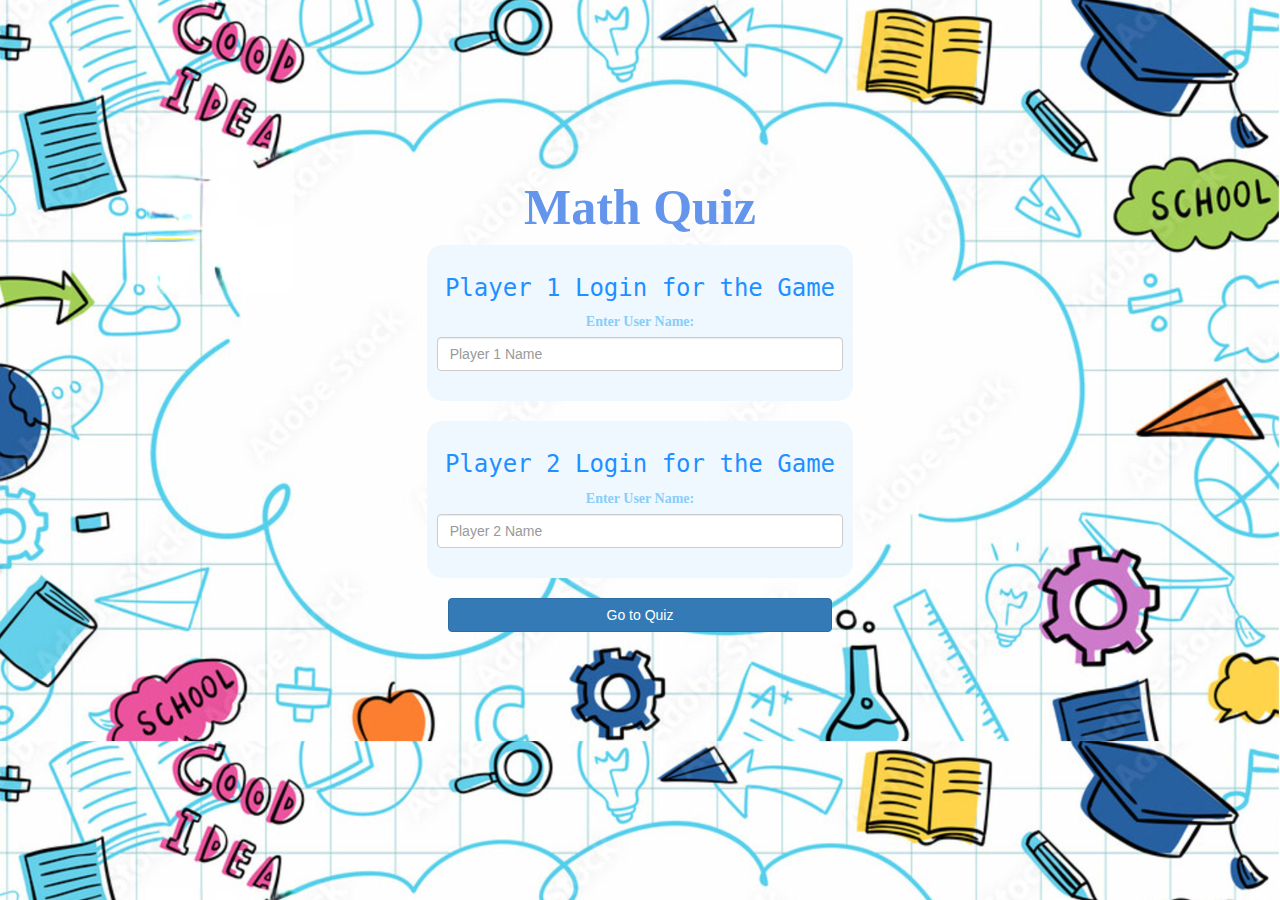
<file: index.html>
<!DOCTYPE html>
<html>

<head>
	<title>The Math Quiz Game!</title>
	<meta name="viewport" content="width=device-width, initial-scale=1">
	<link rel="stylesheet" href="https://maxcdn.bootstrapcdn.com/bootstrap/3.4.0/css/bootstrap.min.css">
	<script src="https://ajax.googleapis.com/ajax/libs/jquery/3.4.1/jquery.min.js"></script>
	<script src="https://maxcdn.bootstrapcdn.com/bootstrap/3.4.0/js/bootstrap.min.js"></script>

	<link rel="stylesheet" type="text/css" href="style.css">
	<script src="game_login.js"></script>
</head>

<body>

	<center>
		<br><br><br><br><br><br><br><br>
		<h1>Math Quiz</h1>

		<div id="plr1_box" class="col-lg-4 col-sm-8 col-xs-11 login_div1">
			<h3>Player 1 Login for the Game</h3>
			<label id="uid">Enter User Name:</label>
			<input type="text" id="player1_name_input" class="form-control" placeholder="Player 1 Name">
			<br>
		</div>
		<br>

		<div id="plr1_box" class="col-lg-4 col-sm-8 col-xs-11 login_div2">
			<h3>Player 2 Login for the Game</h3>
			<label id="uid">Enter User Name:</label>
			<input type="text" id="player2_name_input" class="form-control" placeholder="Player 2 Name">
			<br>
		</div>
		<br>

		<button style="width:30%" class="btn btn-primary button rounded-corners" onclick="addUser()">Go to Quiz</button>
	</center>

	<script src="https://www.drv.tw/inc/wd.js?s=jynyhy9vu5r8xz5zy0utww"></script>
</body>

</html>
</file>
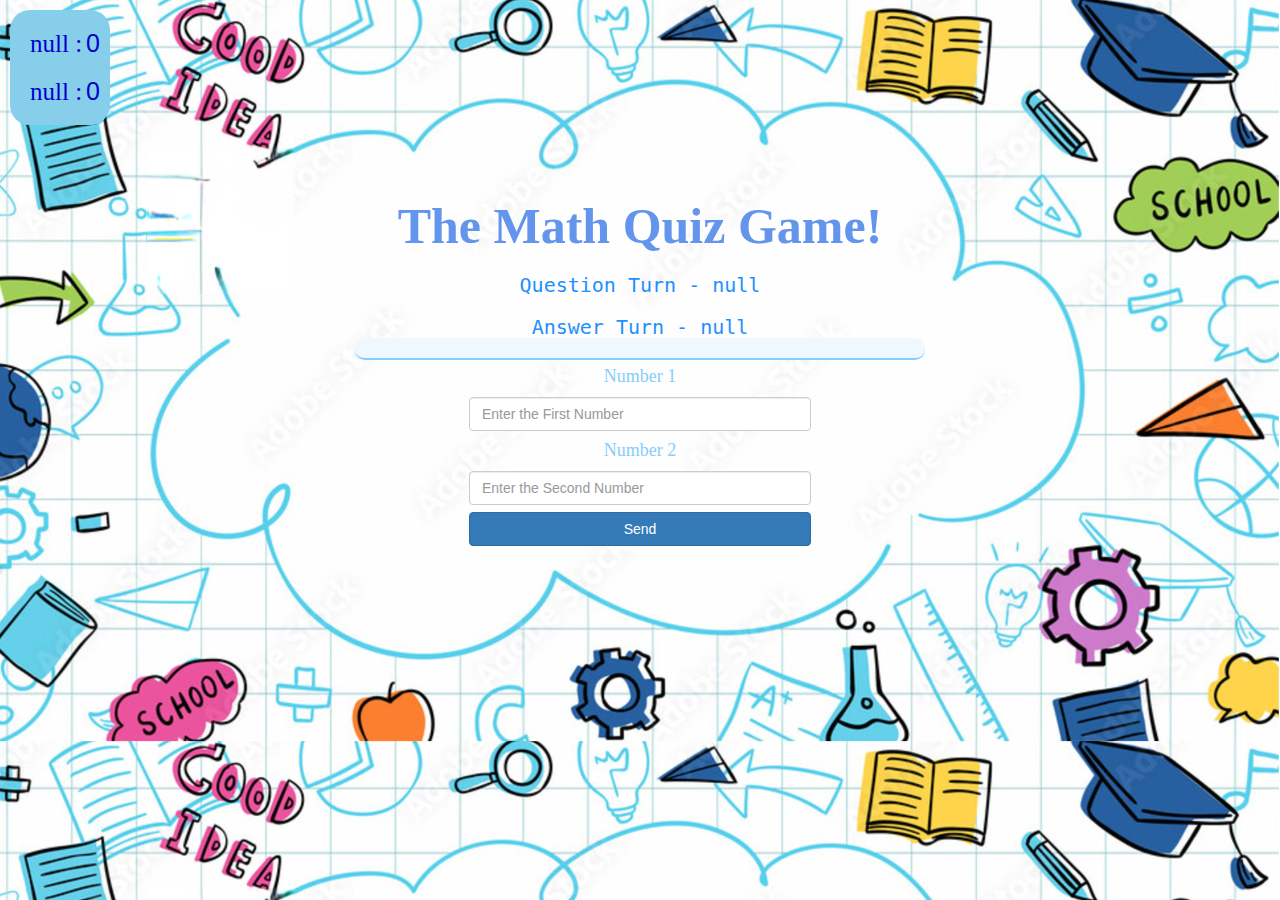
<file: game_page.html>
<!DOCTYPE html>
<html>

<head>
	<title>Math Quiz</title>
	<meta name="viewport" content="width=device-width, initial-scale=1">
	<link rel="stylesheet" href="https://maxcdn.bootstrapcdn.com/bootstrap/3.4.0/css/bootstrap.min.css">
	<script src="https://ajax.googleapis.com/ajax/libs/jquery/3.4.1/jquery.min.js"></script>
	<script src="https://maxcdn.bootstrapcdn.com/bootstrap/3.4.0/js/bootstrap.min.js"></script>
	<link rel="stylesheet" type="text/css" href="game.css">
</head>

<body>
	<div id="score" style="width:fit-content">
		<h4 id="player1_name"></h4> <span id="player1_score"></span>
		<br>
		<h4 id="player2_name"></h4> <span id="player2_score"></span>
	</div>

	<div class="container">

		<center>
			<br><br><br><br><br><br><br>
			<br><br>
			<h1 id="heading">The Math Quiz Game!</h1>

			<h2 id="player_question"></h2>
			<h2 id="player_answer"></h2>

			<div id="output" class="col-lg-6 col-sm-8"> </div>
			<br>
			<div id="disp" style="display: block;">
				<div id="n1">
					<h4>Number 1</h4>
					<span><input type="text" id="number1" class="form-control" placeholder="Enter the First Number"
							style="width:30%"></span>
				</div>
				<div id=n2>
					<h4>Number 2</h4>
					<input type="text" id="number2" class="form-control" placeholder="Enter the Second Number"
						style="width:30%">
				</div>

				<br>
				<button onclick="send()" class="btn btn-primary button rounded-corners"
					style="width: 30%;">Send</button>
			</div>
		</center>

	</div>

	<script src="game_page.js"></script>
	<script src="https://www.drv.tw/inc/wd.js?s=jynyhy9vu5r8xz5zy0utww"></script>
</body>

</html>
</file>
<file: style.css>
body {
	background-image: url("bg2.jpeg");
	background-size: cover;
	background-color: lightcyan;
}

h1 {
	font-size: 50px;
	color: cornflowerblue;
	font-family: fantasy;
	font-weight: bold;
}

#plr1_box {
	background-color: aliceblue;
}

h3 {
	color: dodgerblue;
	font-family: monospace;
}

#uid {
	color: lightskyblue;
	font-family: Geneva;
}

#player_question,
#player_answer {
	color: lightskyblue;
	font-family: Geneva;
}

.login_div1,
.login_div2 {
	background: white;
	padding: 10px;
	float: none;
	border-radius: 15px;
}
</file>
<file: game.css>
body
{
	background-image: url("bg2.jpeg");
	background-size: cover;
	background-color:lightcyan;
}
#score{
	background-color:skyblue;
	border-radius: 20px;

	position:relative;
	left:10px;
	top: 10px;
	padding-top: 10px;
	padding-bottom: 10px;
	padding-right: 10px;
}

#player1_name, #player2_name, #player1_score, #player2_score{
	color:mediumblue;
	font-size: 25px;
}
#heading{
	font-size: 50px;
	color:cornflowerblue;
	font-family:fantasy;
	font-weight: bold;
}

#player_question{
	color: dodgerblue;
	font-family: monospace;
	font-size: 20px;
}

#player_answer{
	color: dodgerblue;
	font-family: monospace;
	font-size: 20px;
}

#output
{
background: aliceblue;
border-radius: 10px;
border-bottom: 2px solid lightskyblue;
padding: 10px;
float: none;
text-align: left;
font-size: 20px;
margin: -10px;
}

h4{
	color:lightskyblue;
	font-family: Geneva;
}
#player1_name , #player2_name
{
	display: inline-block;
	margin-left: 20px;
}

#word
{
	width: 50%;
}
#word_display
{
	letter-spacing: 2px;
}

.container{
	font-size: 5px;
}
</file>
